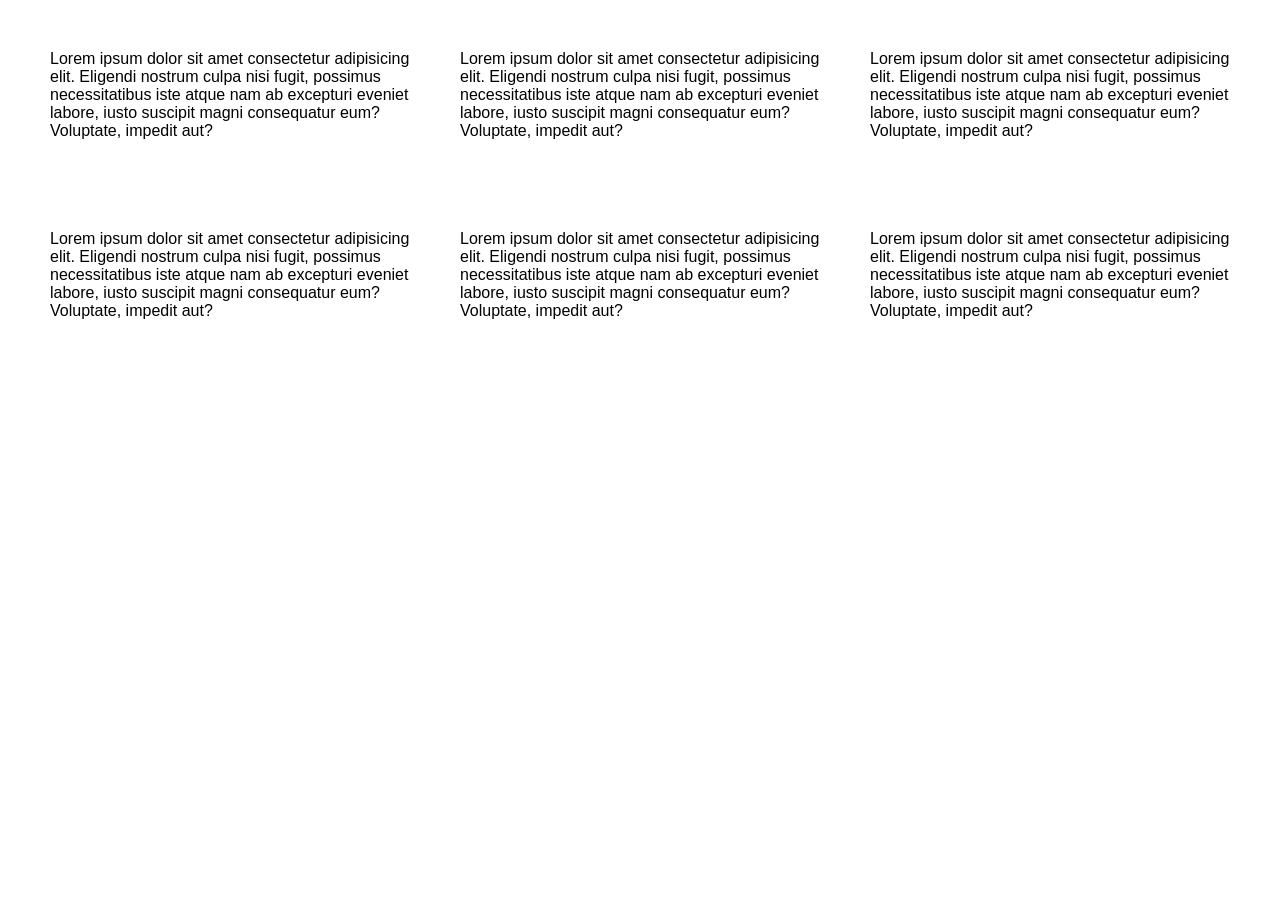
<file: ex02/index.html>
<html lang="en">
<head>
    <meta charset="UTF-8">
    <meta name="viewport" content="width=device-width, initial-scale=1.0">
    <title>Grid Task 2</title>
    <link rel="stylesheet" href="style.css">
</head>
<body>
    <div class="container">
        <div>Lorem ipsum dolor sit amet consectetur adipisicing elit. Eligendi nostrum culpa nisi fugit, possimus necessitatibus iste atque nam ab excepturi eveniet labore, iusto suscipit magni consequatur eum? Voluptate, impedit aut?</div>
        <div>Lorem ipsum dolor sit amet consectetur adipisicing elit. Eligendi nostrum culpa nisi fugit, possimus necessitatibus iste atque nam ab excepturi eveniet labore, iusto suscipit magni consequatur eum? Voluptate, impedit aut?</div>
        <div>Lorem ipsum dolor sit amet consectetur adipisicing elit. Eligendi nostrum culpa nisi fugit, possimus necessitatibus iste atque nam ab excepturi eveniet labore, iusto suscipit magni consequatur eum? Voluptate, impedit aut?</div>
        <div>Lorem ipsum dolor sit amet consectetur adipisicing elit. Eligendi nostrum culpa nisi fugit, possimus necessitatibus iste atque nam ab excepturi eveniet labore, iusto suscipit magni consequatur eum? Voluptate, impedit aut?</div>
        <div>Lorem ipsum dolor sit amet consectetur adipisicing elit. Eligendi nostrum culpa nisi fugit, possimus necessitatibus iste atque nam ab excepturi eveniet labore, iusto suscipit magni consequatur eum? Voluptate, impedit aut?</div>
        <div>Lorem ipsum dolor sit amet consectetur adipisicing elit. Eligendi nostrum culpa nisi fugit, possimus necessitatibus iste atque nam ab excepturi eveniet labore, iusto suscipit magni consequatur eum? Voluptate, impedit aut?</div>
    </div>
</body>
</html>
</file>
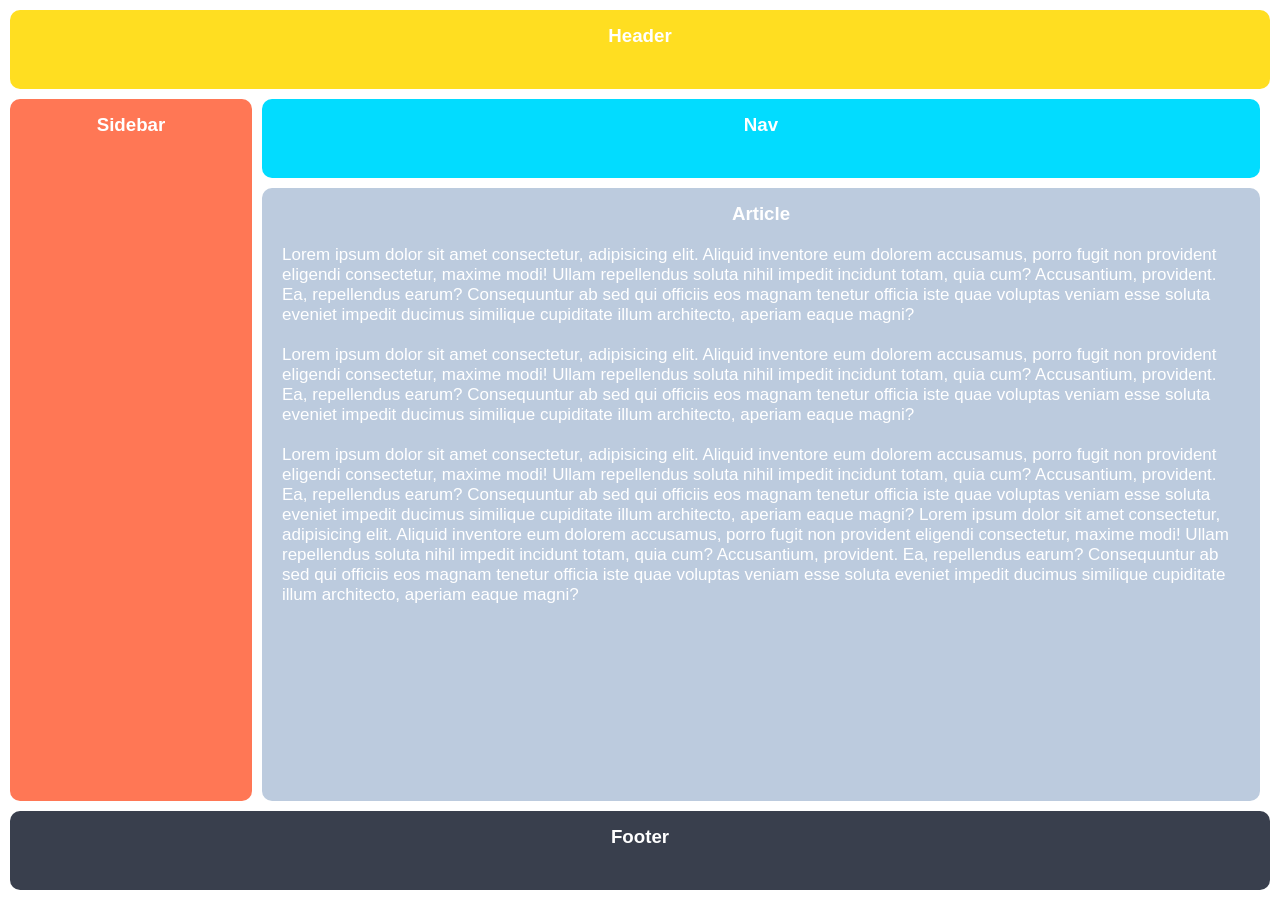
<file: ex03/index.html>
<html lang="en">
<head>
    <meta charset="UTF-8">
    <meta name="viewport" content="width=device-width, initial-scale=1.0">
    <title>Grid Task 3</title>
    <link rel="stylesheet" href="style.css">
</head>
<body>
    <div class="container">
        <header><h3>Header</h3></header>
        <aside><h3>Sidebar</h3></aside>
        <nav><h3>Nav</h3></nav>
        <section>
            <h3>Article</h3>
            <p>Lorem ipsum dolor sit amet consectetur, adipisicing elit. Aliquid inventore eum dolorem accusamus, porro fugit non provident eligendi consectetur, maxime modi! Ullam repellendus soluta nihil impedit incidunt totam, quia cum? Accusantium, provident. Ea, repellendus earum? Consequuntur ab sed qui officiis eos magnam tenetur officia iste quae voluptas veniam esse soluta eveniet impedit ducimus similique cupiditate illum architecto, aperiam eaque magni?</p>
            <!-- <br> -->
            <p>Lorem ipsum dolor sit amet consectetur, adipisicing elit. Aliquid inventore eum dolorem accusamus, porro fugit non provident eligendi consectetur, maxime modi! Ullam repellendus soluta nihil impedit incidunt totam, quia cum? Accusantium, provident. Ea, repellendus earum? Consequuntur ab sed qui officiis eos magnam tenetur officia iste quae voluptas veniam esse soluta eveniet impedit ducimus similique cupiditate illum architecto, aperiam eaque magni?</p>
            <!-- <br> -->
            <p>Lorem ipsum dolor sit amet consectetur, adipisicing elit. Aliquid inventore eum dolorem accusamus, porro fugit non provident eligendi consectetur, maxime modi! Ullam repellendus soluta nihil impedit incidunt totam, quia cum? Accusantium, provident. Ea, repellendus earum? Consequuntur ab sed qui officiis eos magnam tenetur officia iste quae voluptas veniam esse soluta eveniet impedit ducimus similique cupiditate illum architecto, aperiam eaque magni?
            Lorem ipsum dolor sit amet consectetur, adipisicing elit. Aliquid inventore eum dolorem accusamus, porro fugit non provident eligendi consectetur, maxime modi! Ullam repellendus soluta nihil impedit incidunt totam, quia cum? Accusantium, provident. Ea, repellendus earum? Consequuntur ab sed qui officiis eos magnam tenetur officia iste quae voluptas veniam esse soluta eveniet impedit ducimus similique cupiditate illum architecto, aperiam eaque magni?</p>
        </section>
        <footer><h3>Footer</h3></footer>
    </div>
</body>
</html>
</file>
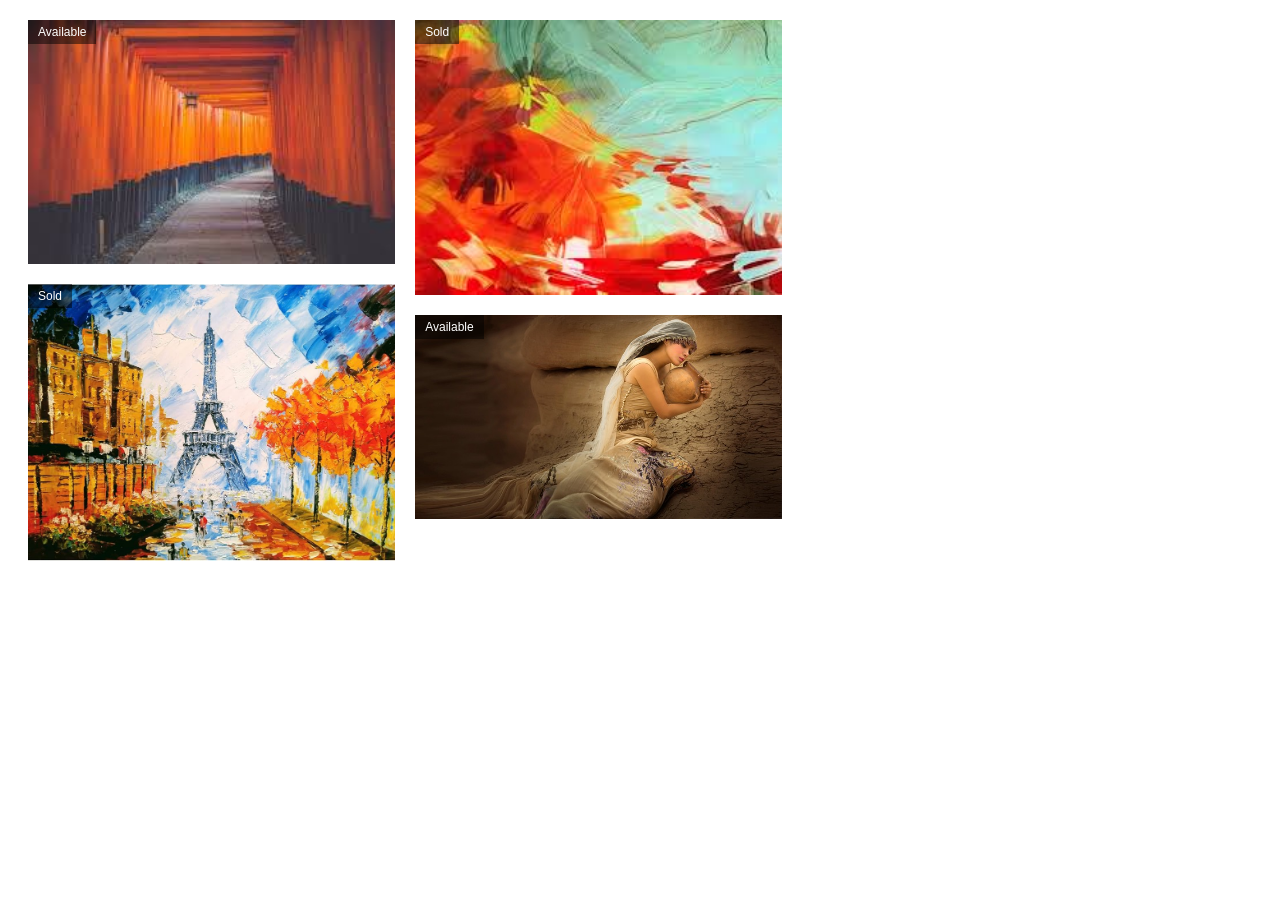
<file: ex04/index.html>
<html lang="en">
<head>
    <meta charset="UTF-8">
    <meta name="viewport" content="width=device-width, initial-scale=1.0">
    <title>Grid Task 4</title>
    <link rel="stylesheet" href="style.css">
</head>
<body>
    <div class="container">
        <div class="sub-container">
            <div class="available">
                <img src="./images/img1.jpg" alt="art">
            </div>
            <div class="sold">
                <img src="./images/img3.jpg" alt="art">
            </div>
        </div>
        <div class="sub-container">
            <div class="sold">
                <img src="./images/img2.jpg" alt="art">
            </div>
            <div class="available">
                <img src="./images/img4.jpg" alt="art">
            </div>
        </div>
    </div>
</body>
</html>
</file>
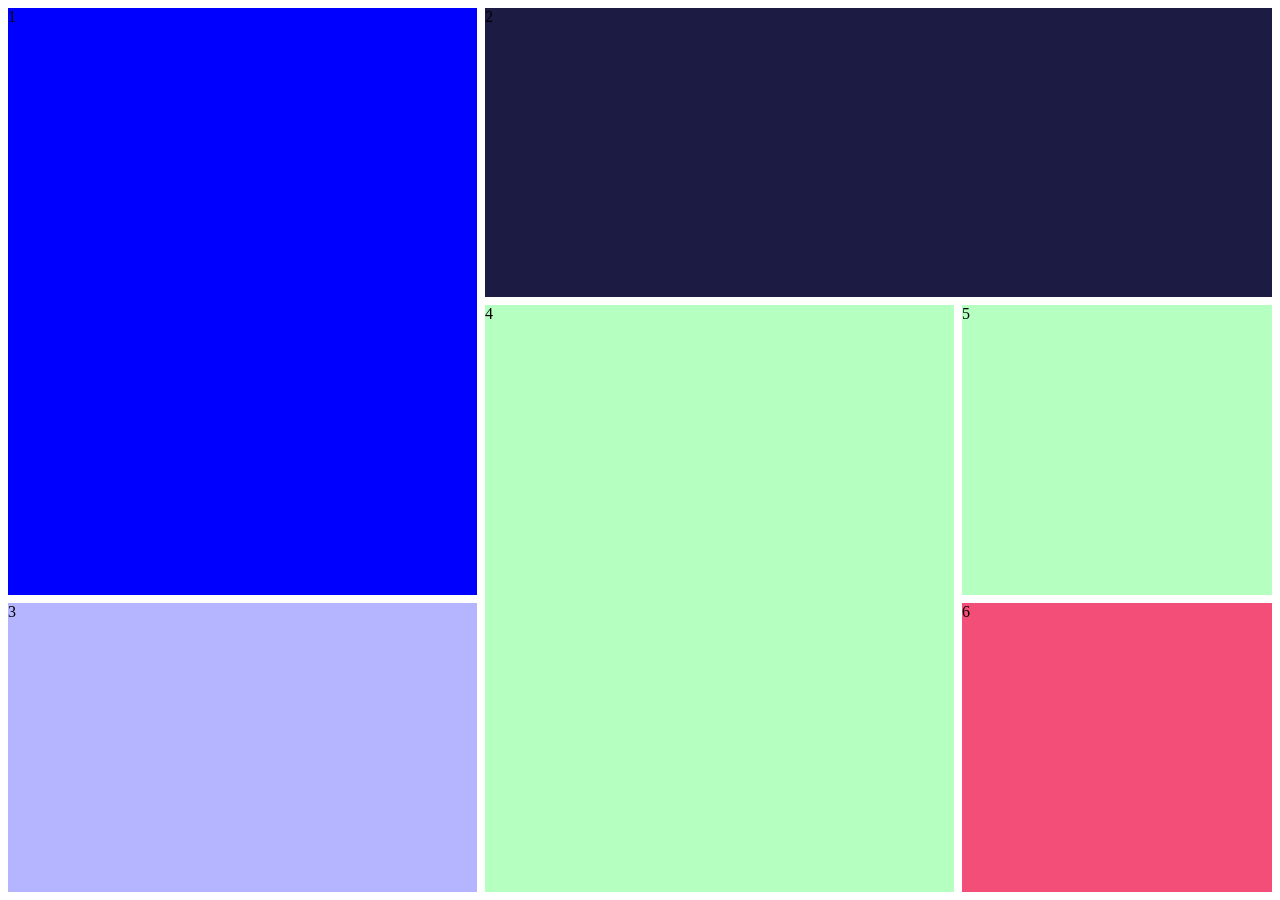
<file: ex05/index.html>
<html lang="en">

<head>
    <meta charset="UTF-8">
    <meta name="viewport" content="width=device-width, initial-scale=1.0">
    <title>Grid Task 5</title>
    <link rel="stylesheet" href="style.css">
</head>
<body>
    <div class="container">
        <div class="one">1</div>
        <div class="two">2</div>
        <div class="three">3</div>
        <div class="four">4</div>
        <div class="five">5</div>
        <div class="six">6</div>
    </div>
</body>

</html>
</file>
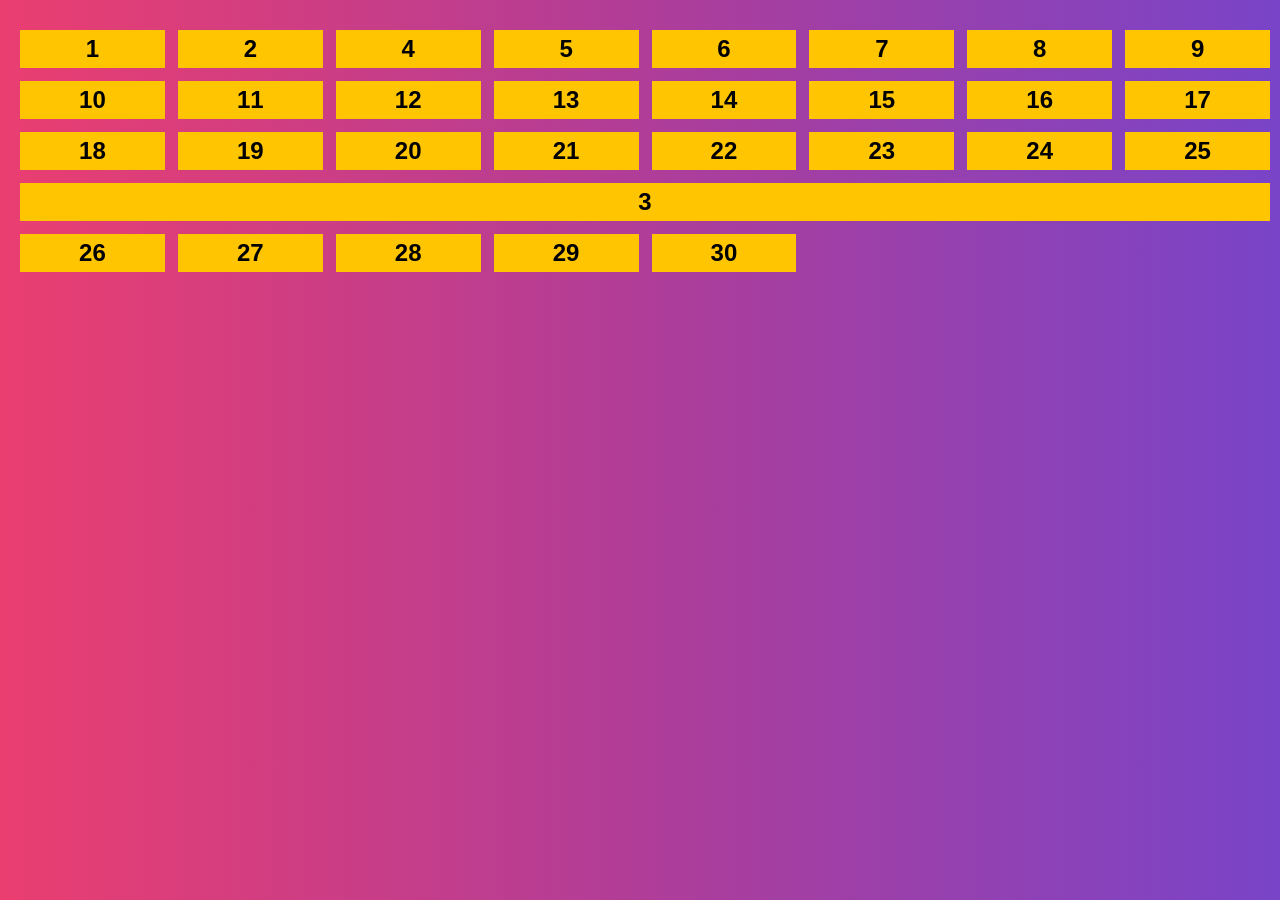
<file: ex06/index.html>
<html lang="en">

<head>
    <meta charset="UTF-8">
    <meta name="viewport" content="width=device-width, initial-scale=1.0">
    <title>Grid Task 6</title>
    <link rel="stylesheet" href="style.css">
</head>

<body>
    <div class="container">
        <div class="div1">1</div>
        <div class="div2">2</div>
        <div class="div3">3</div>
        <div class="div4">4</div>
        <div class="div5">5</div>
        <div class="div6">6</div>
        <div class="div7">7</div>
        <div class="div8">8</div>
        <div class="div9">9</div>
        <div class="div10">10</div>
        <div class="div11">11</div>
        <div class="div12">12</div>
        <div class="div13">13</div>
        <div class="div14">14</div>
        <div class="div15">15</div>
        <div class="div16">16</div>
        <div class="div17">17</div>
        <div class="div18">18</div>
        <div class="div19">19</div>
        <div class="div20">20</div>
        <div class="div21">21</div>
        <div class="div22">22</div>
        <div class="div23">23</div>
        <div class="div24">24</div>
        <div class="div25">25</div>
        <div class="div26">26</div>
        <div class="div27">27</div>
        <div class="div28">28</div>
        <div class="div29">29</div>
        <div class="div30">30</div>
    </div>
</body>

</html>
</file>
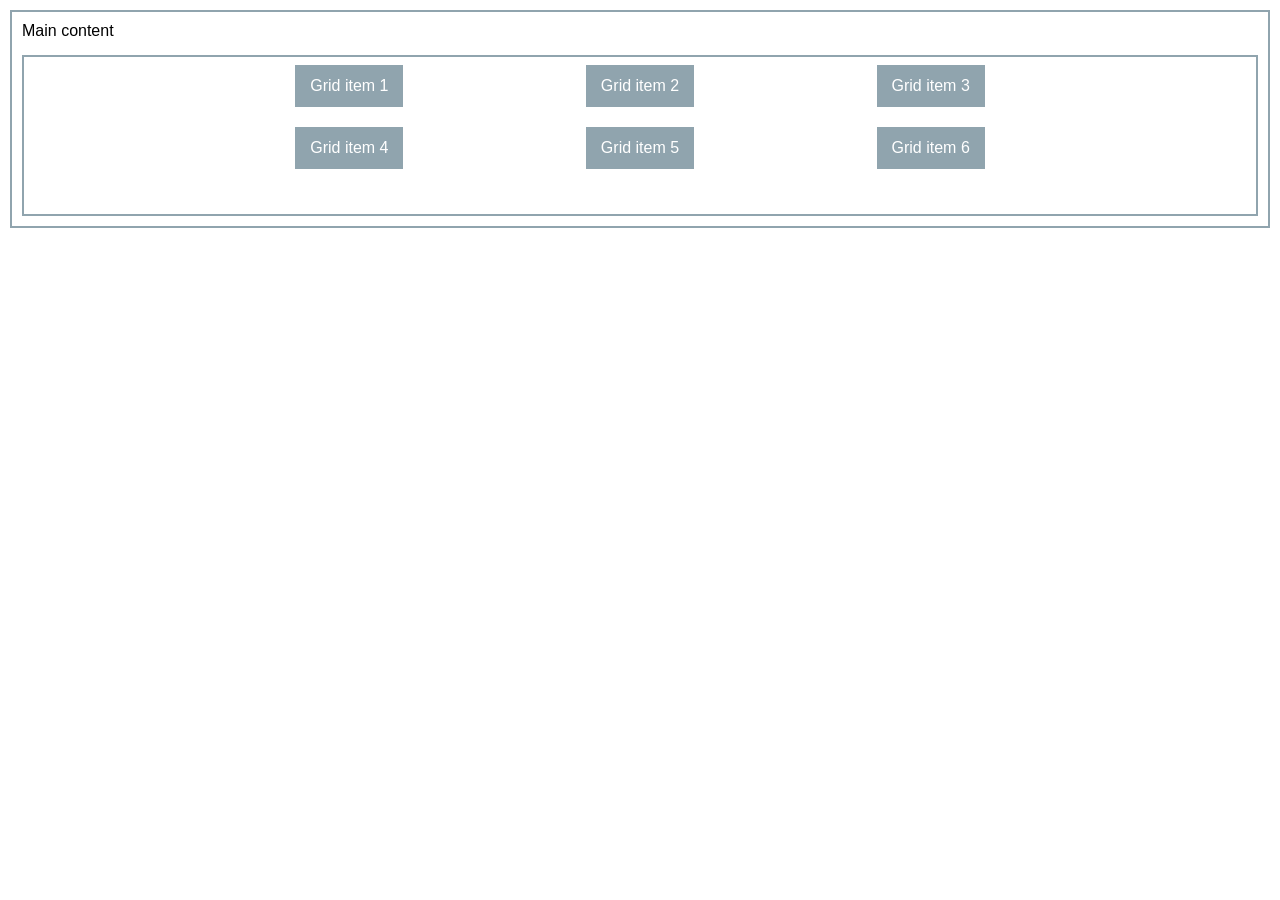
<file: ex07/index.html>
<!DOCTYPE html>
<html lang="en">

<head>
    <meta charset="UTF-8">
    <meta name="viewport" content="width=device-width, initial-scale=1.0">
    <title>Grid Layout</title>
    <link rel="stylesheet" href="style.css">
</head>

<body>

    <main>
        <p>Main content</p>

        <div class="container">
            <div class="item">Grid item 1</div>
            <div class="item">Grid item 2</div>
            <div class="item">Grid item 3</div>

            <div class="item">Grid item 4</div>
            <div class="item">Grid item 5</div>
            <div class="item">Grid item 6</div>
        </div>
    </main>

</body>

</html>
</file>
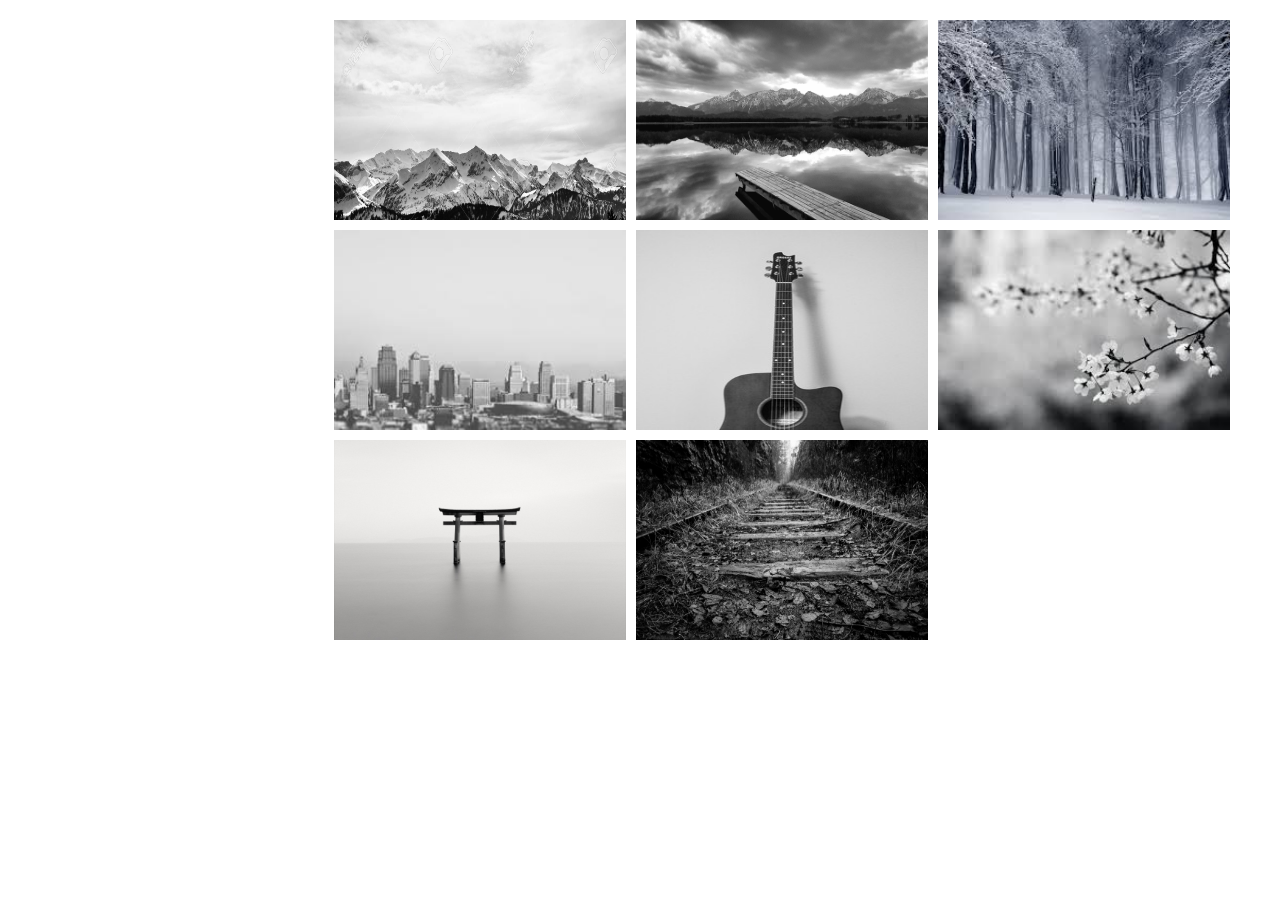
<file: ex08/index.html>
<!DOCTYPE html>
<html lang="en">

<head>
    <meta charset="UTF-8">
    <meta name="viewport" content="width=device-width, initial-scale=1.0">
    <title>Grid Gallery</title>
    <link rel="stylesheet" href="style.css">
</head>

<body>
    <div class="container">
        <img src="./images/image1.png" alt="Gallery">
        <img src="./images/image2.png" alt="Gallery">
        <img src="./images/image3.png" alt="Gallery">
        <img src="./images/image4.png" alt="Gallery">
        <img src="./images/image5.png" alt="Gallery">
        <img src="./images/image6.png" alt="Gallery">
        <img src="./images/image7.png" alt="Gallery">
        <img src="./images/image8.png" alt="Gallery">
    </div>

</body>

</html>
</file>
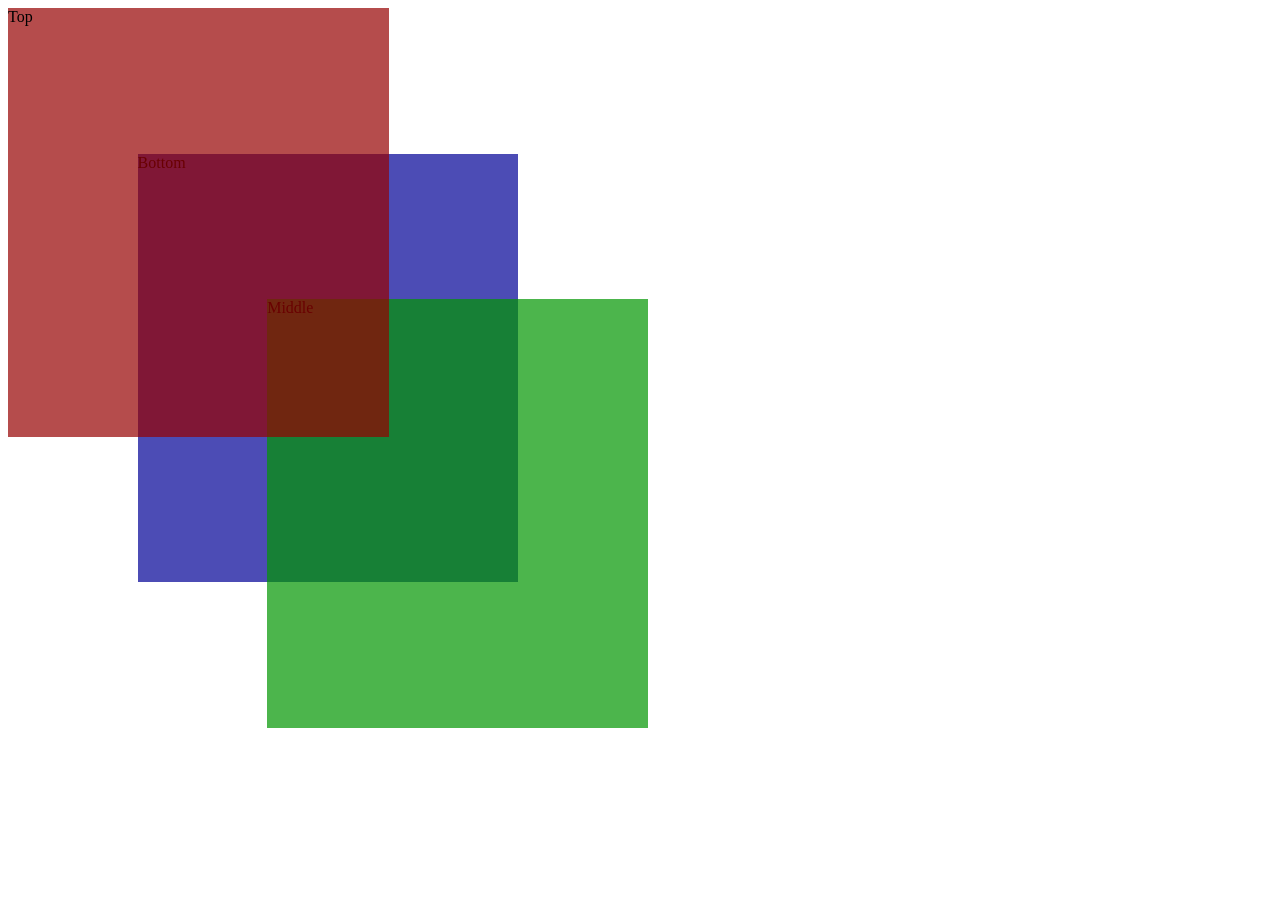
<file: ex09/index.html>
<html lang="en">

<head>
    <meta charset="UTF-8">
    <meta name="viewport" content="width=device-width, initial-scale=1.0">
    <title>Grid Task 9</title>
    <link rel="stylesheet" href="style.css">
</head>

<body>
    <div class="container">
        <div class="red">Top</div>
        <div class="blue">Bottom</div>
        <div class="green">Middle</div>
    </div>
</body>

</html>
</file>
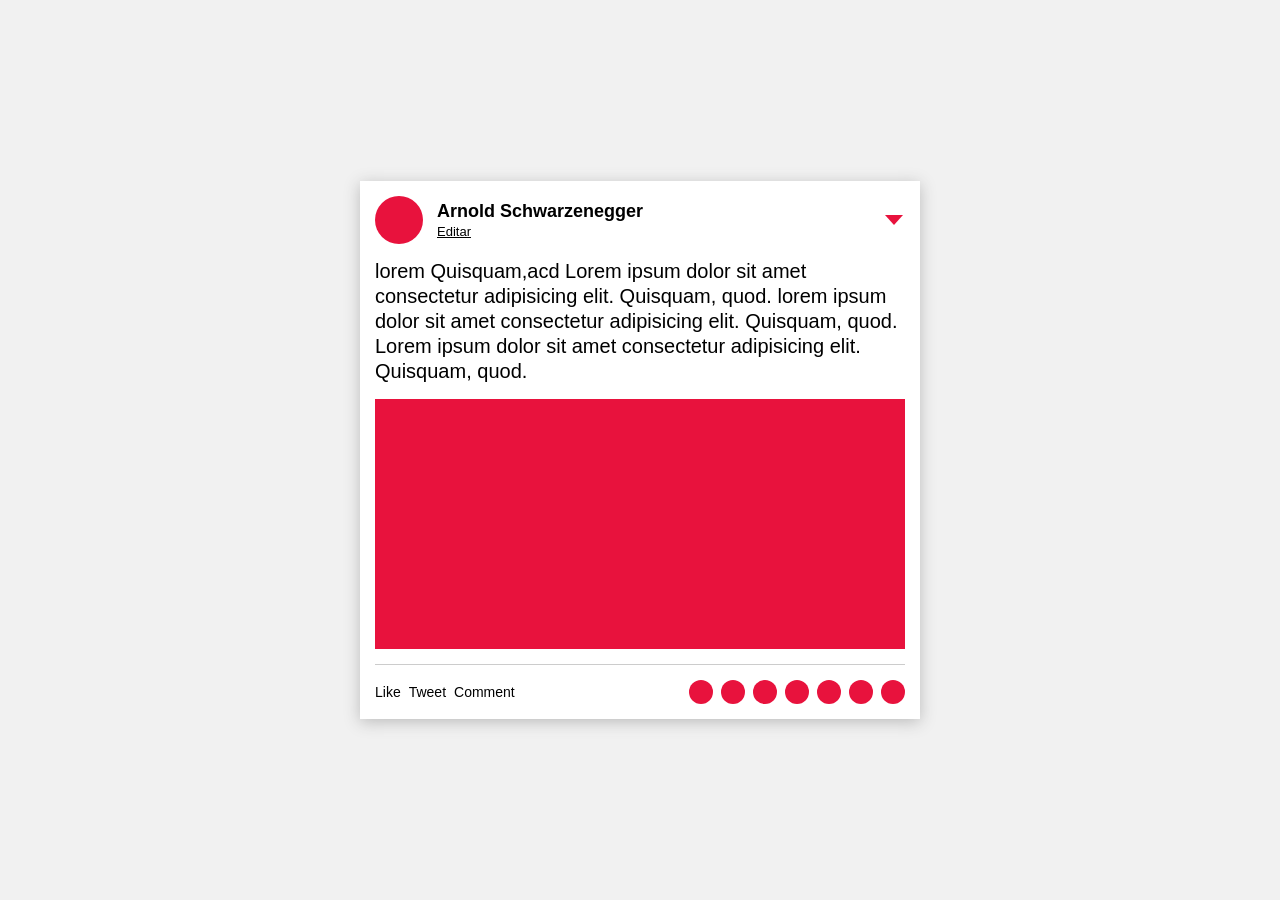
<file: ex10/index.html>
<!DOCTYPE html>
<html lang="en">

<head>
    <meta charset="UTF-8">
    <meta name="viewport" content="width=device-width, initial-scale=1.0">
    <title>Grid Card</title>
    <link rel="stylesheet" href="style.css">
</head>

<body>

    <div class="container">

        <div class="card">

            <div class="card-header">
    
                <div class="profile"></div>
    
                <div class="user-info">
                    <h3>Arnold Schwarzenegger</h3>
                    <a href="#">Editar</a>
                </div>

                <div class="arrow"></div>

            </div>

                <p class="text">
                    lorem Quisquam,acd Lorem ipsum dolor sit amet consectetur adipisicing elit. Quisquam, quod. lorem ipsum dolor sit amet consectetur adipisicing elit. Quisquam, quod. Lorem ipsum dolor sit amet consectetur adipisicing elit. Quisquam, quod.
                </p>
                <div class="post-image"></div>

            <div class="card-footer">

                <div class="actions">
                    <span>Like</span>
                    <span>Tweet</span>
                    <span>Comment</span>
                </div>

                <div class="circles">
                    <div></div>
                    <div></div>
                    <div></div>
                    <div></div>
                    <div></div>
                    <div></div>
                    <div></div>
                </div>

            </div>

        </div>

    </div>

</body>

</html>
</file>
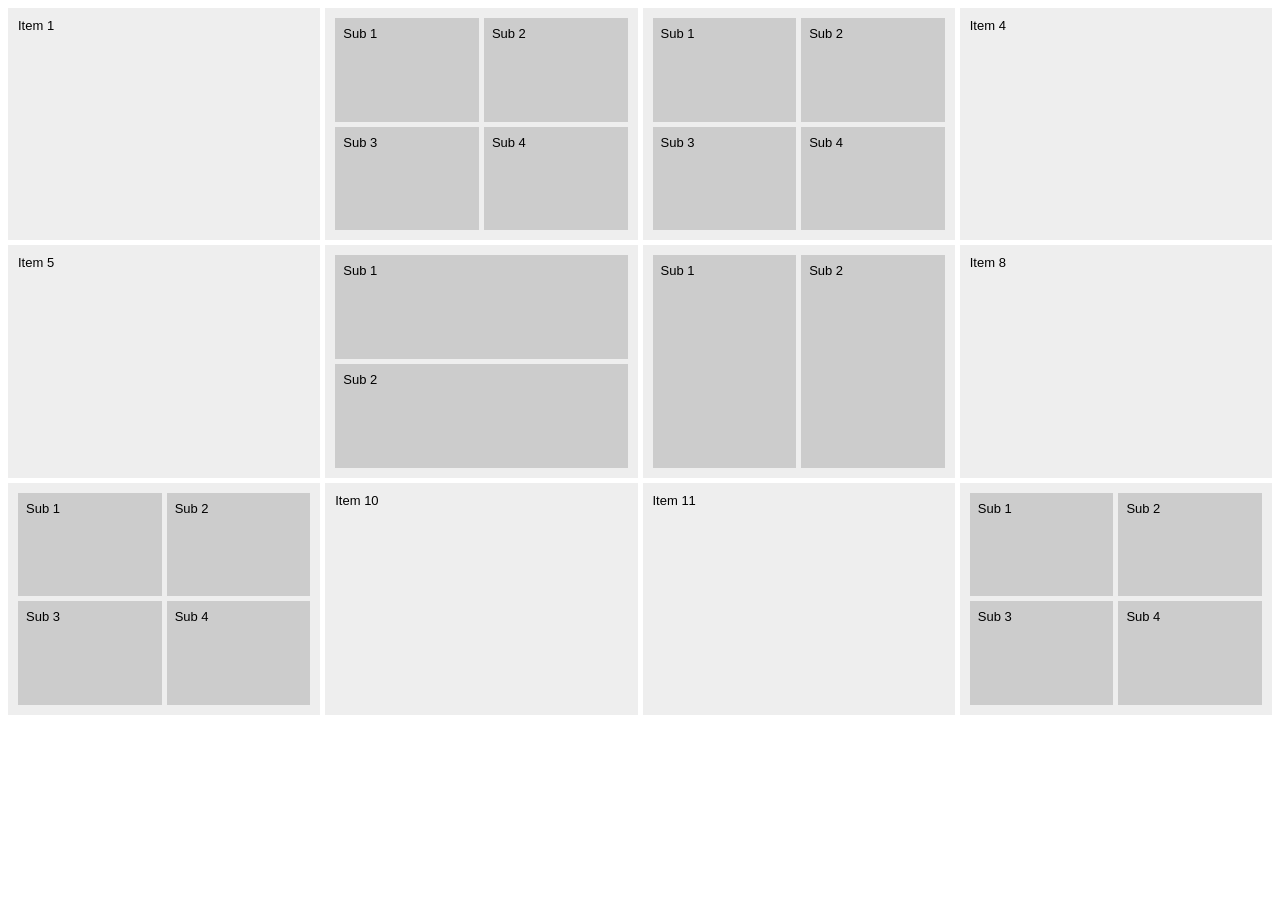
<file: ex11/index.html>
<!DOCTYPE html>
<html lang="en">

<head>
    <meta charset="UTF-8">
    <meta name="viewport" content="width=device-width, initial-scale=1.0">
    <title>Grid Task 11</title>
    <link rel="stylesheet" href="style.css">
</head>

<body>

    <div class="container">

        <div class="item item1">Item 1</div>

        <div class="item item2 sub-grid-4">
            <div class="sub">Sub 1</div>
            <div class="sub">Sub 2</div>
            <div class="sub">Sub 3</div>
            <div class="sub">Sub 4</div>
        </div>

        <div class="item item3 sub-grid-4">
            <div class="sub">Sub 1</div>
            <div class="sub">Sub 2</div>
            <div class="sub">Sub 3</div>
            <div class="sub">Sub 4</div>
        </div>

        <div class="item item4">Item 4</div>


        <div class="item item5">Item 5</div>

        <div class="item item6 sub-grid-row">
            <div class="sub">Sub 1</div>
            <div class="sub">Sub 2</div>
        </div>

        <div class="item item7 sub-grid-column">
            <div class="sub">Sub 1</div>
            <div class="sub">Sub 2</div>
        </div>

        <div class="item item8">Item 8</div>


        <div class="item item9 sub-grid-4">
            <div class="sub">Sub 1</div>
            <div class="sub">Sub 2</div>
            <div class="sub">Sub 3</div>
            <div class="sub">Sub 4</div>
        </div>

        <div class="item item10">Item 10</div>

        <div class="item item11">Item 11</div>

        <div class="item item12 sub-grid-4">
            <div class="sub">Sub 1</div>
            <div class="sub">Sub 2</div>
            <div class="sub">Sub 3</div>
            <div class="sub">Sub 4</div>
        </div>

    </div>

</body>

</html>
</file>
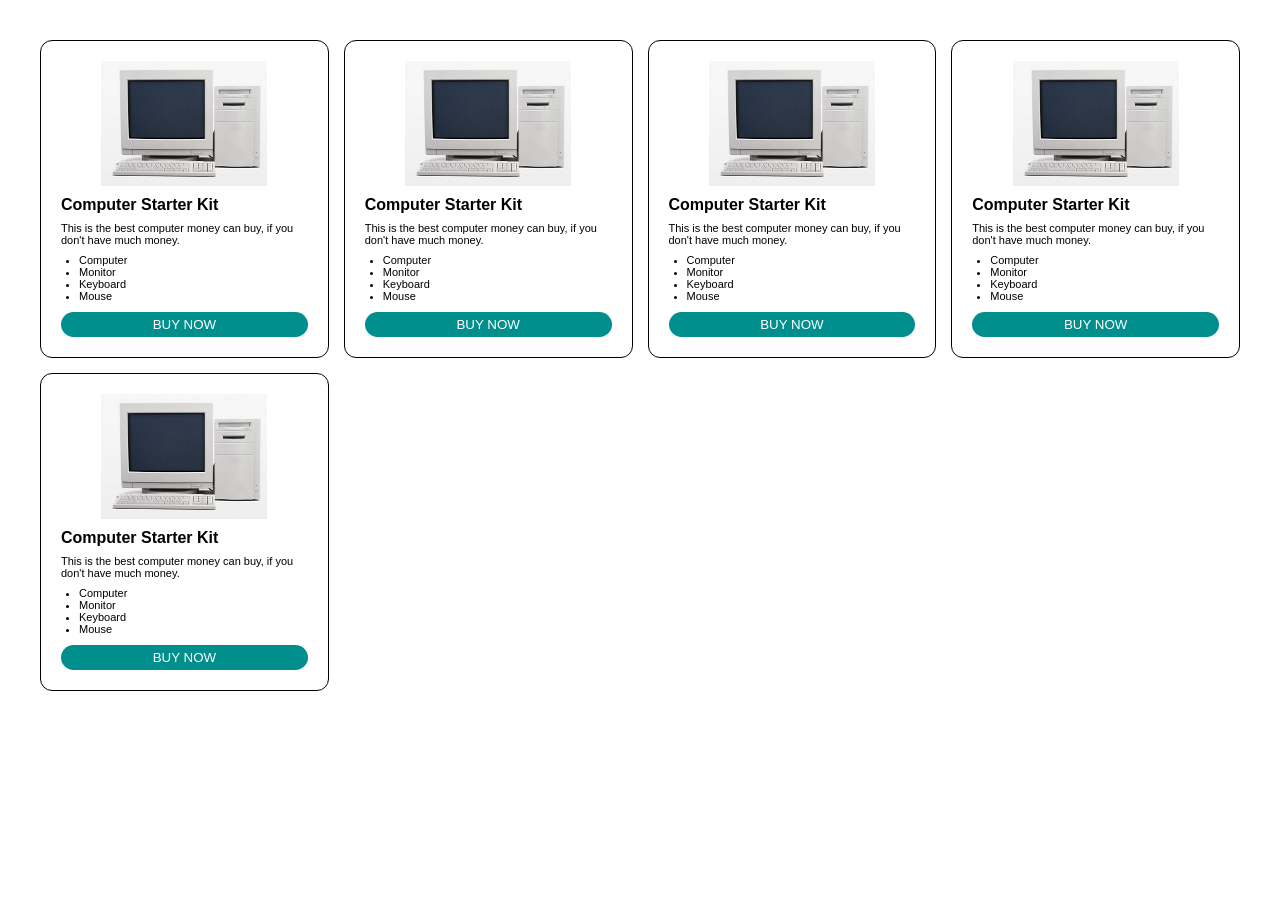
<file: ex12/index.html>
<html lang="en">

<head>
    <meta charset="UTF-8">
    <meta name="viewport" content="width=device-width, initial-scale=1.0">
    <title>Task 12</title>
</head>
<link rel="stylesheet" href="./style.css">

<body>

    <div class="container">

        <div class="card">

            <img src="./images/computer.jpg" alt="Computer">

            <div class="card-content">
                <h3>Computer Starter Kit</h3>

                <p>
                    This is the best computer money can buy,
                    if you don't have much money.
                </p>

                <ul>
                    <li>Computer</li>
                    <li>Monitor</li>
                    <li>Keyboard</li>
                    <li>Mouse</li>
                </ul>
            </div>
            <button>BUY NOW</button>
        </div>
        <div class="card">

            <img src="./images/computer.jpg" alt="Computer">

            <div class="card-content">
                <h3>Computer Starter Kit</h3>

                <p>
                    This is the best computer money can buy,
                    if you don't have much money.
                </p>

                <ul>
                    <li>Computer</li>
                    <li>Monitor</li>
                    <li>Keyboard</li>
                    <li>Mouse</li>
                </ul>
            </div>
            <button>BUY NOW</button>
        </div>
        <div class="card">

            <img src="./images/computer.jpg" alt="Computer">

            <div class="card-content">
                <h3>Computer Starter Kit</h3>

                <p>
                    This is the best computer money can buy,
                    if you don't have much money.
                </p>

                <ul>
                    <li>Computer</li>
                    <li>Monitor</li>
                    <li>Keyboard</li>
                    <li>Mouse</li>
                </ul>
            </div>
            <button>BUY NOW</button>
        </div>
        <div class="card">

            <img src="./images/computer.jpg" alt="Computer">

            <div class="card-content">
                <h3>Computer Starter Kit</h3>

                <p>
                    This is the best computer money can buy,
                    if you don't have much money.
                </p>

                <ul>
                    <li>Computer</li>
                    <li>Monitor</li>
                    <li>Keyboard</li>
                    <li>Mouse</li>
                </ul>
            </div>
            <button>BUY NOW</button>
        </div>
        <div class="card">

            <img src="./images/computer.jpg" alt="Computer">

            <div class="card-content">
                <h3>Computer Starter Kit</h3>

                <p>
                    This is the best computer money can buy,
                    if you don't have much money.
                </p>

                <ul>
                    <li>Computer</li>
                    <li>Monitor</li>
                    <li>Keyboard</li>
                    <li>Mouse</li>
                </ul>
            </div>
            <button>BUY NOW</button>
        </div>
    </div>

</body>

</html>
</file>
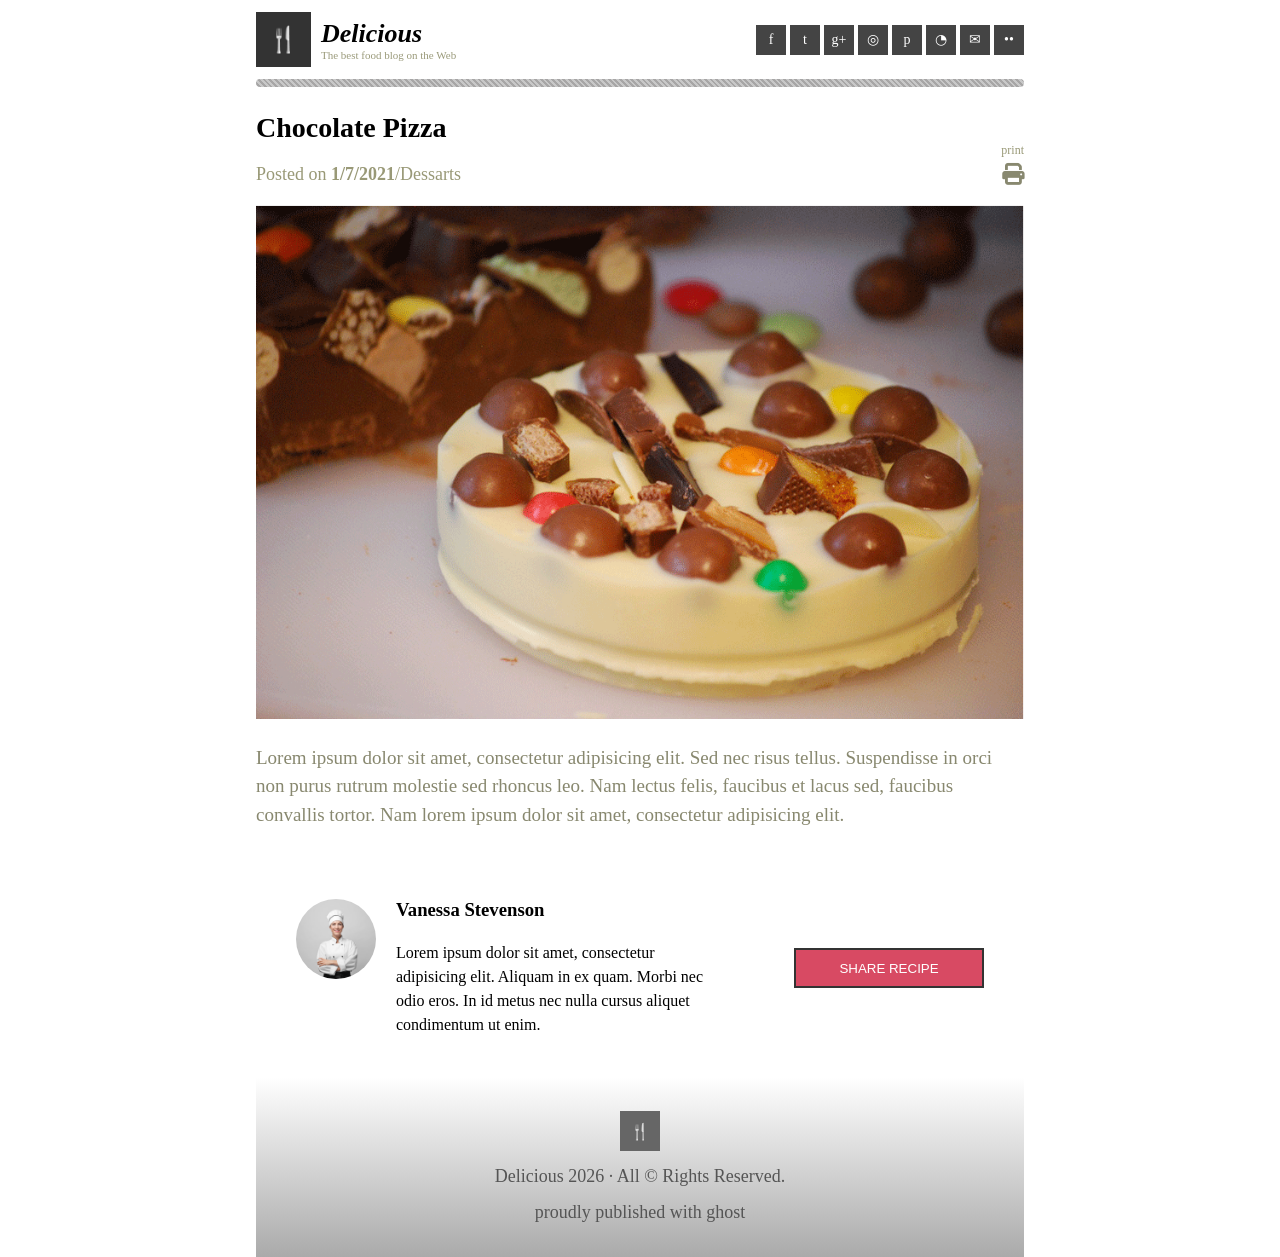
<file: ex13/index.html>
<!DOCTYPE html>
<html lang="en">

<head>
    <meta charset="UTF-8">
    <meta name="viewport" content="width=device-width, initial-scale=1.0">
    <title>Grid Task</title>
    <link rel="stylesheet" href="style.css">
    <link rel="preconnect" href="https://fonts.googleapis.com">
<link rel="preconnect" href="https://fonts.gstatic.com" crossorigin>
<link href="https://fonts.googleapis.com/css2?family=Dancing+Script:wght@400..700&display=swap" rel="stylesheet">
<link rel="stylesheet" href="https://cdnjs.cloudflare.com/ajax/libs/font-awesome/6.5.0/css/all.min.css">
</head>

<body>

    <div class="container">

        <header class="header">
            <div class="logo-brand">
                <div class="logo">🍴</div>

                <div class="brand-text">
                    <h1>Delicious</h1>
                    <p>The best food blog on the Web</p>
                </div>
            </div>

            <div class="social">
                <div>f</div>
                <div>t</div>
                <div>g+</div>
                <div>◎</div>
                <div>p</div>
                <div>◔</div>
                <div>✉</div>
                <div>••</div>
            </div>
        </header>

        <div class="line"></div>

        <section class="post-header">
            <div>
                <h2>Chocolate Pizza</h2>
                <p>
                    Posted on <strong>1/7/2021</strong>/Dessarts
                </p>
            </div>
            <div class="print">
                <p>print</p>
                <i class="fa-solid fa-print"></i>
            </div>
        </section>


        <main class="content">
            <img
                class="main-image" src="./images/choco-pizza.png" alt="Chocolate Pizza">
            <p class="description">
                Lorem ipsum dolor sit amet, consectetur adipisicing elit.
                Sed nec risus tellus. Suspendisse in orci non purus rutrum
                molestie sed rhoncus leo. Nam lectus felis, faucibus et lacus
                sed, faucibus convallis tortor. Nam lorem ipsum dolor sit amet,
                consectetur adipisicing elit.
            </p>
        </main>


        <section class="author">
            <div class="author-info">
                <img src="./images/chef.jpg" alt="Vanessa Stevenson">
                <div>
                    <h3>Vanessa Stevenson</h3>
                    <p>
                        Lorem ipsum dolor sit amet, consectetur adipisicing elit.
                        Aliquam in ex quam. Morbi nec odio eros. In id metus nec
                        nulla cursus aliquet condimentum ut enim.
                    </p>
                </div>
            </div>
            <button>SHARE RECIPE</button>
        </section>

        <footer>
            <div class="footer-logo">🍴</div>
            <p>Delicious 2026 · All © Rights Reserved.</p>
            <p>proudly published with ghost</p>
        </footer>
    </div>
</body>

</html>
</file>
<file: ex02/style.css>
* {
    box-sizing: border-box;
    padding: 0;
    margin: 0;
    font-family: sans-serif;
}

.container {
    display: grid;
    grid-template-columns: repeat(3, 1fr);
    grid-template-rows: repeat(3, 1fr);
    column-gap: 50px;
    margin: 50px;
}

div:nth-child(4),
div:nth-child(5),
div:nth-child(6){
    grid-row-start: 3;
}
</file>
<file: ex03/style.css>
* {
    box-sizing: border-box;
    margin: 0;
    padding: 0;
    font-family: sans-serif;
}

html,
body {
    width: 100%;
    height: 100%;
    overflow: hidden;
}

.container {
    display: grid;
    width: 100vw;
    height: 100vh;
    padding: 10px;
    grid-template-columns: repeat(5, 1fr);
    grid-template-rows: repeat(10, 1fr);
    gap: 10px;
}

.container > * {
    overflow: hidden;
    padding: 15px;
    border-radius: 10px;
    color: white;
}

h3 {
    display: flex;
    justify-content: center;
    align-items: flex-start;
    margin-bottom: 15px;
}

p {
    margin: 20px 5px;
    font-size: 17px;
}

header {
    grid-column: 1 / span 6;
    grid-row: 1;
    background-color: #ffde21;
}

aside {
    grid-column: 1 / span 1;
    grid-row: 2 / span 8;
    background-color: #ff7755;

}

nav {
    grid-column: 2 / span 4;
    grid-row: 2;
    background-color: #02dcff;
}

section {
    grid-column: 2 / span 4;
    grid-row: 3 / span 7;
    background-color: #bccbde;
}

footer {
    grid-column: 1 / span 6;
    grid-row: 10;
    background-color: #393f4d;
}
</file>
<file: ex04/style.css>
.container {
    display: grid;
    font-family: Arial, Helvetica, sans-serif;
    grid-template-columns: repeat(2, 30%);
    gap: 20px;
    margin: 20px;
}

.sub-container {
    display: flex;
    flex-direction: column;
    gap: 20px;
}

img {
    width: 100%;
    height: auto;
}

.available, .sold {
    position: relative;
}

.sold::after,
.available::after {
    display: flex;
    justify-content: center;
    align-items: center;
    font-size: 12px;
    position:absolute;
    color: white;
    background-color: #00000080;
    padding: 5px 10px;
    top: 0;
    left: 0;
}

.available::after {
    content: "Available";
}
.sold::after {
    content: "Sold";
}
</file>
<file: ex05/style.css>
* {
    box-sizing: border-box;
    margin: 0;
    padding: 0;
}

.container {
    display: grid;
    grid-template-columns: repeat(8, 1fr);
    grid-template-rows: repeat(6, 1fr);
    gap: 8px;
    padding: 8px;
    height: 100vh;
}
    
.one{
    grid-column: 1 / span 3;
    grid-row: 1 / span 4;
    background-color: #0000ff;
}

.two {
    grid-column: 2 / span 5;
    grid-row: 1 / span 2;
    grid-column-start: 4;
    background-color: #1b1b44;
}

.three {
    grid-column: 1 / span 3;
    grid-row: 5 / span 2;
    background-color: #b5b5ff;
}

.four {
    grid-column: 4 / span 3;
    grid-row: 3 / span 4;
    background-color: #b5ffc1;
}

.five {
    grid-column: 7 / span 2;
    grid-row: 3 / span 2;
    background-color: #b5ffc1;
}

.six {
    grid-column: 7 / span 2;
    grid-row: 5 / span 2;
    background-color: #f34e78;
}
</file>
<file: ex06/style.css>
* {
    box-sizing: border-box;
    margin: 0;
    padding: 0;
}

body {
    font-family: Arial, Helvetica, sans-serif;
    background: #EA3E70;
background: linear-gradient(90deg, rgba(234, 62, 112, 1) 0%, rgba(176, 61, 152, 1) 50%, rgba(121, 68, 200, 1) 100%);
}

.container {
    display: grid;
    grid-template-columns: repeat(8, 1fr);
    grid-template-rows: repeat(5, 1fr);
    gap: 13px;
    font-weight: bold;
    padding: 30px 10px 20px 20px;
}

.container > div {
    background-color: #ffc500;
    display: flex;
    padding: 5px 10px;
    justify-content: center;
    align-items: center;
    font-size: 24px;
}

.div3 {
    grid-column: span 8 / span 8;
    grid-column-start: 1;
    grid-row-start: 4;
}

.div4 {
    grid-column-start: 3;
    grid-row-start: 1;
}

.div5 {
    grid-column-start: 4;
    grid-row-start: 1;
}

.div6 {
    grid-column-start: 5;
    grid-row-start: 1;
}

.div7 {
    grid-column-start: 6;
    grid-row-start: 1;
}

.div8 {
    grid-column-start: 7;
    grid-row-start: 1;
}

.div9 {
    grid-column-start: 8;
    grid-row-start: 1;
}

.div10 {
    grid-column-start: 1;
    grid-row-start: 2;
}

.div11 {
    grid-column-start: 2;
    grid-row-start: 2;
}

.div12 {
    grid-column-start: 3;
    grid-row-start: 2;
}

.div13 {
    grid-column-start: 4;
    grid-row-start: 2;
}

.div14 {
    grid-column-start: 5;
    grid-row-start: 2;
}

.div15 {
    grid-column-start: 6;
    grid-row-start: 2;
}

.div16 {
    grid-column-start: 7;
    grid-row-start: 2;
}

.div17 {
    grid-column-start: 8;
    grid-row-start: 2;
}

.div18 {
    grid-column-start: 1;
    grid-row-start: 3;
}

.div19 {
    grid-column-start: 2;
    grid-row-start: 3;
}

.div20 {
    grid-column-start: 3;
    grid-row-start: 3;
}

.div21 {
    grid-column-start: 4;
    grid-row-start: 3;
}

.div22 {
    grid-column-start: 5;
    grid-row-start: 3;
}

.div23 {
    grid-column-start: 6;
    grid-row-start: 3;
}

.div24 {
    grid-column-start: 7;
    grid-row-start: 3;
}

.div25 {
    grid-column-start: 8;
    grid-row-start: 3;
}

.div26 {
    grid-row-start: 5;
}

.div27 {
    grid-row-start: 5;
}

.div28 {
    grid-row-start: 5;
}

.div29 {
    grid-row-start: 5;
}

.div30 {
    grid-row-start: 5;
}
</file>
<file: ex07/style.css>
* {
    box-sizing: border-box;
    margin: 0;
    padding: 0;
    font-family: sans-serif;
}

main {
    margin: 10px;
    padding: 10px;
    border: 2px solid #90a4ae;
}

main p {
    margin-bottom: 15px;
}

.container {
    display: grid;
    grid-template-columns: repeat(3, 1fr);
    grid-template-rows: repeat(2, 1fr);

    gap: 20px;

    padding: 8px 190px 45px;
    border: 2px solid #90a4ae;
}

.item {
    background-color: #90a4ae;
    color: white;
    padding: 12px 15px;
    justify-self: center;
}
</file>
<file: ex08/style.css>
* {
    box-sizing: border-box;
    margin: 0;
    padding: 0;
}

body {
    font-family: sans-serif;
}

.container {
    width: 70%;
    margin-top: 20px;
    margin-left: auto;
    margin-right: 50px;
    display: grid;
    grid-template-columns: repeat(3, 1fr);
    gap: 10px;
}

img {
    width: 100%;
    height: 200px;
}
</file>
<file: ex09/style.css>
* {
    box-sizing: border-box;
    margin: 0;
    padding: 0;
}

.container {
    display: grid;
    grid-template-columns: repeat(5, 1fr);
    grid-template-rows: repeat(5, 1fr);
    gap: 8px;
    margin: 8px;
    height: 80vh;
    width: 50vw;

}

.container > div {
    width: 100%;
    height: 100%;
}

.red {
    grid-column: 1 / span 3;
    grid-row: 1 / span 3;
    background-color: #960000b3;
    z-index: 1;
}

.blue {
    grid-column: 2 / span 3;
    grid-row: 2 / span 3;
    background-color: #000096b3;
    z-index: -2;
}

.green {
    grid-column: 3 / span 3;
    grid-row: 3 / span 3;
    background-color: #009600b3;
    z-index: -1;
}
</file>
<file: ex10/style.css>
* {
    box-sizing: border-box;
    margin: 0;
    padding: 0;
    font-family: sans-serif;
}

body {
    background-color: #f1f1f1;
}

.container {
    display: grid;
    place-items: center;
    width: 100%;
    height: 100vh;
}

.card {
    display: grid;
    grid-template-rows: auto auto 250px auto;
    gap: 15px;
    width: 560px;
    padding: 15px;
    background-color: #ffffff;
    box-shadow: 0 3px 15px #bbbbbb;
}

.card-header {
    display: grid;
    grid-template-columns: 50px 1fr 20px;
    align-items: center;
    gap: 12px;
}

.profile {
    width: 48px;
    height: 48px;
    background-color: #e8123d;
    border-radius: 50%;
}

.user-info h3 {
    font-size: 18px;
}

.user-info a {
    color: black;
    font-size: 13px;
}

.arrow {
    width: 0;
    height: 0;
    border-left: 9px solid transparent;
    border-right: 9px solid transparent;
    border-top: 10px solid #e8123d;
}

.text {
    font-size: 20px;
    line-height: 1.25;
}

.post-image {
    width: 100%;
    height: 100%;
    background-color: #e8123d;
}

.card-footer {
    display: grid;
    grid-template-columns: 1fr auto;
    align-items: center;
    padding-top: 15px;
    border-top: 1px solid #ccc;
}

.actions {
    display: grid;
    grid-template-columns: repeat(3, auto);
    justify-content: start;
    gap: 8px;
    font-size: 14px;
}

.circles {
    display: grid;
    grid-template-columns: repeat(7, 24px);
    justify-content: end;
    gap: 8px;
}

.circles div {
    width: 24px;
    height: 24px;
    background-color: #e8123d;
    border-radius: 50%;
}
</file>
<file: ex11/style.css>
* {
    box-sizing: border-box;
    margin: 0;
    padding: 0;
    font-family: sans-serif;
}

html, body {
    height: 100%;
    width: 100%;
    overflow: hidden;
}

body {
    padding: 8px;
    font-size: 13px;
}

.container {
    display: grid;
    grid-template-columns: repeat(4, 1fr);
    grid-template-rows: repeat(3, 1fr);
    gap: 5px;
    width: 100%;
    height: 80%;
}

.item {
    background-color: #eeeeee;
    padding: 10px;
    min-width: 0;
    min-height: 0;
}

.sub-grid-4 {
    display: grid;
    grid-template-columns: repeat(2, 1fr);
    grid-template-rows: repeat(2, 1fr);
    gap: 5px;
}

.sub-grid-row {
    display: grid;
    grid-template-columns: 1fr;
    grid-template-rows: repeat(2, 1fr);
    gap: 5px;
}

.sub-grid-column {
    display: grid;
    grid-template-columns: repeat(2, 1fr);
    grid-template-rows: 1fr;
    gap: 5px;
}


.sub {
    background-color: #cccccc;
    padding: 8px;
}
</file>
<file: ex12/style.css>
* {
    box-sizing: border-box;
    margin: 0;
    padding: 0;
    font-family: Arial, Helvetica, sans-serif;
}

.card {
    display: flex;
    flex-direction: column;
    justify-content: space-between;
    padding: 20px;
    border: 1px solid black;
    border-radius: 12px;
}

.card img {
    width: 100%;
    height: 125px;
    margin-bottom: 10px;
    /* this will make the image not stretch */
    object-fit: contain;
}

.card-content {
    display: flex;
    flex-direction: column;
    gap: 8px;
    margin-bottom: 10px;
}

.card-content h3 {
    font-size: 16px;
}

.card-content p {
    font-size: 11px;
}

.card-content ul {
    padding-left: 18px;
    font-size: 11px;
}

.card button {
    width: 100%;
    height: 25px;
    border: none;
    border-radius: 15px;
    background-color: #008f8c;
    color: white;
    cursor: pointer;
}

.card button:hover {
    background-color: #00b3b0;
}

.container {
    display: grid;
    grid-template-columns: repeat(4, 1fr);
    gap: 15px;
    padding: 40px;
}
</file>
<file: ex13/style.css>
* {
    box-sizing: border-box;
    margin: 0;
    padding: 0;
}


.container {
    width: 60%;
    margin: 0 auto;
    display: grid;
    grid-template-rows: auto auto auto auto auto auto;
}

.header {
    display: flex;
    flex-direction: row;
    justify-content: space-between;
    align-items: center;
    padding: 12px 0;
}

.logo-brand {
    display: flex;
    flex-direction: row;
    align-items: center;
    gap: 10px;
}

.logo {
    width: 55px;
    height: 55px;
    display: flex;
    justify-content: center;
    align-items: center;
    background-color: #333;
    color: white;
    font-size: 25px;
}

.logo-brand .brand-text h1 {
    font-style: italic;
    font-size: 26px;
}

.logo-brand .brand-text p {
    font-size: 11px;
    color: #9a9a7a;
}

.social {
    display: flex;
    flex-direction: row;
    gap: 4px;
}

.social div {
    width: 30px;
    height: 30px;
    display: flex;
    justify-content: center;
    align-items: center;
    background-color: #444;
    color: white;
    font-size: 14px;
}

.social div:hover {
    background-color: #d84a63;
    color: white;
    cursor: pointer;
}

.line {
    width: 100%;
    height: 8px;
    margin-bottom: 25px;
    background: repeating-linear-gradient(
        45deg, /* angle of the gradient */
        #c8c8c8 0, /*Start with #c8c8c8 at 0px and keep that exact color until 2px.*/
        #c8c8c8 2px,
        #a7a6a6 2px, 
        #a7a6a6 4px
    );

    border-radius: 5px;
}

.post-header {
    display: flex;
    flex-direction: row;
    justify-content: space-between;
    align-items: flex-end;
    margin-bottom: 20px;
}

.post-header h2 {
    font-size: 28px;
    margin-bottom: 20px;
}

.post-header p {
    color: #999977;
    font-size: 18px;
}

.print {
    display: flex;
    flex-direction: column;
    align-items: center;
    gap: 5px;
}

.print p {
    font-size: 12px;
}

.print i {
    font-size: 22px;
    color: #88886f;
}

.content {
    display: grid;
    grid-template-columns: 1fr;
    gap: 25px;
}

.main-image {
    width: 100%;
    height: auto;
    display: block;
}

.description {
    font-size: 19px;
    line-height: 1.5;
    color: #88886f;
}

.author {
    display: flex;
    flex-direction: row;
    justify-content: space-between;
    align-items: center;
    padding: 40px;
    margin-top: 30px;
}

.author-info {
    display: flex;
    flex-direction: row;
    align-items: flex-start;
    gap: 20px;
    width: 60%;
}

.author-info img {
    width: 80px;
    height: 80px;
    object-fit: cover;
    border-radius: 50%;
}

.author-info h3 {
    margin-bottom: 20px;
}

.author-info p {
    font-size: 16px;
    line-height: 1.5;
}

.author button {
    width: 190px;
    height: 40px;
    background-color: #d84a63;
    color: white;
    border: 2px solid #333;
    cursor: pointer;
}

footer {
    display: flex;
    flex-direction: column;
    justify-content: center;
    align-items: center;
    gap: 15px;
    height: 180px;
    background: linear-gradient(
        white,
        #aaaaaa
    );
    color: #555;
}

.footer-logo {
    width: 40px;
    height: 40px;
    display: flex;
    justify-content: center;
    align-items: center;
    background-color: #666;
    color: white;
}

footer p {
    font-size: 18px;
}
</file>
